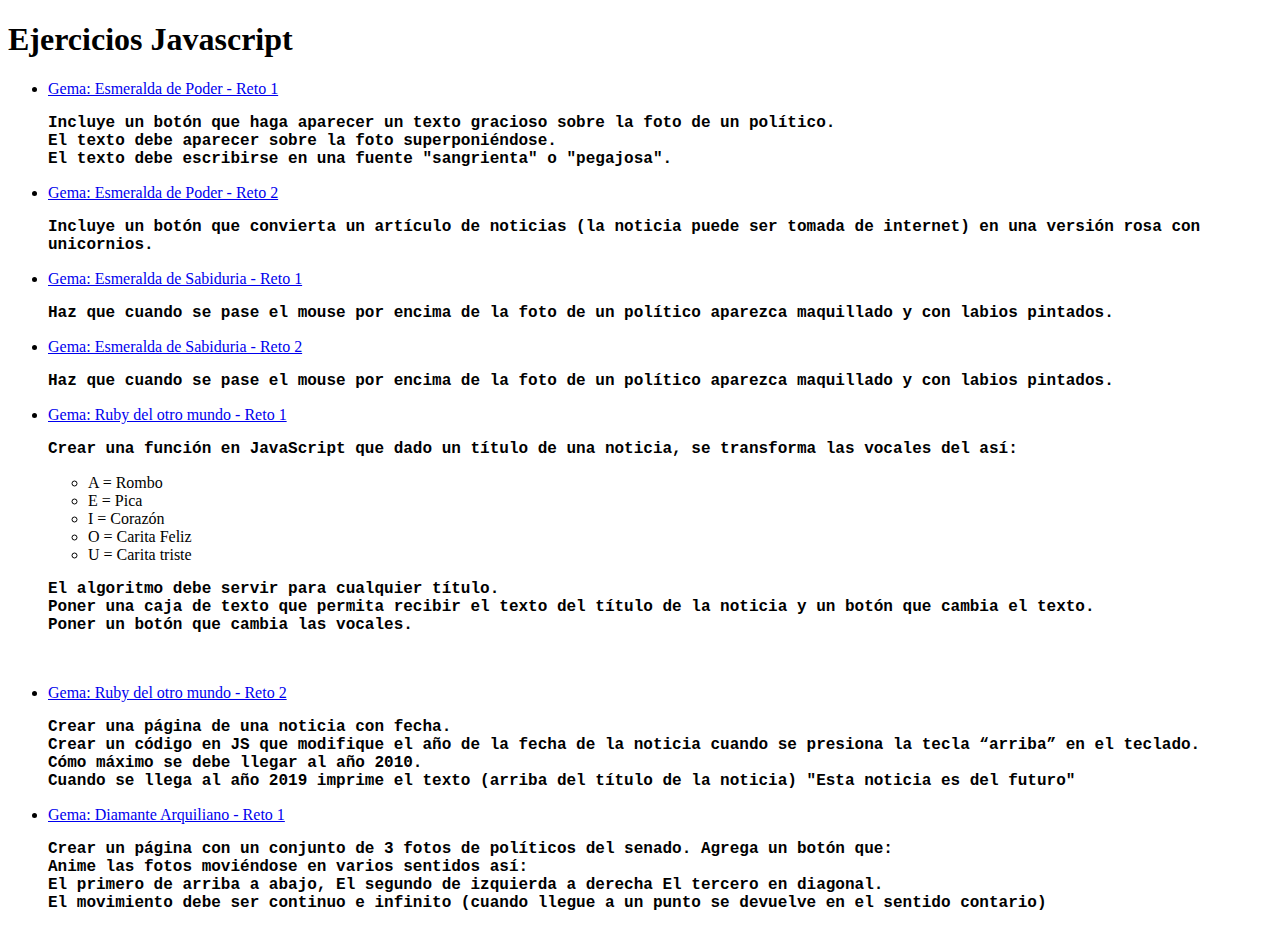
<file: index.html>
<!DOCTYPE html>
<html lang="en">
<head>
    <meta charset="UTF-8">
    <meta name="viewport" content="width=device-width, initial-scale=1.0">
    <meta http-equiv="X-UA-Compatible" content="ie=edge">
    <link rel="stylesheet" href="stylePages.css">
    <title>Lobos Veloces</title>
</head>
<body>
    <h1>Ejercicios Javascript</h1>
    <ul>
        <Li><a href="https://dardila11.github.io/Lobos-Veloces/EjerciciosJavaScript/Esmeralda%20de%20Poder/Reto1/index.html">Gema: Esmeralda de Poder - Reto 1</a></Li>
        <p>
            Incluye un botón que haga aparecer un texto gracioso sobre la foto de un político. <br/>
            El texto debe aparecer sobre la foto superponiéndose. <br/>
            El texto debe escribirse en una fuente "sangrienta" o "pegajosa".<br/>
        </p>
        <Li><a href="https://dardila11.github.io/Lobos-Veloces/EjerciciosJavaScript/Esmeralda%20de%20Poder/Reto2/index.html">Gema: Esmeralda de Poder - Reto 2</a></Li>
        <p>
            Incluye un botón que convierta un artículo de noticias 
            (la noticia puede ser tomada de internet) 
            en una versión rosa con unicornios.
        </p>
        <Li><a href="https://dardila11.github.io/Lobos-Veloces/EjerciciosJavaScript/Esmeralda%20de%20Sabiduria/Reto1/index.html">Gema: Esmeralda de Sabiduria - Reto 1</a></Li>
        <p>
            Haz que cuando se pase el mouse por encima de la 
            foto de un político aparezca maquillado y con labios pintados.
        </p>
        <Li><a href="https://dardila11.github.io/Lobos-Veloces/EjerciciosJavaScript/Esmeralda%20de%20Sabiduria/Reto2/index.html">Gema: Esmeralda de Sabiduria - Reto 2</a></Li>
        <p>
            Haz que cuando se pase el mouse por encima de la 
            foto de un político aparezca maquillado y con labios pintados.
        </p>
        <Li><a href="https://dardila11.github.io/Lobos-Veloces/EjerciciosJavaScript/Ruby%20del%20otro%20mundo/Reto1/index.html">Gema: Ruby del otro mundo - Reto 1</a></Li>
        <p>
            Crear una función en JavaScript que dado un título de una noticia, se transforma las vocales del así:
            <ul>
                <li>A = Rombo</li>
                <li>E = Pica</li>
                <li>I = Corazón </li>
                <li>O = Carita Feliz </li>
                <li>U = Carita triste  </li>
            </ul>   
            <p> El algoritmo debe servir para cualquier título. <br/>   
                Poner una caja de texto que permita recibir el texto del título de la noticia y un botón que cambia el texto. <br/>      
                Poner un botón que cambia las vocales. </p><br/>
        </p>
        <Li><a href="https://dardila11.github.io/Lobos-Veloces/EjerciciosJavaScript/Ruby%20del%20otro%20mundo/Reto2/index.html">Gema: Ruby del otro mundo - Reto 2</a></Li>
        <p>
            Crear una página de una noticia con fecha. <br/>
            Crear un código en JS que modifique el año de la fecha de la noticia cuando se presiona la tecla “arriba” en el teclado.<br/>
            Cómo máximo se debe llegar al año 2010.  <br/>
            Cuando se llega al año 2019 imprime el texto (arriba del título de la noticia) "Esta noticia es del futuro"<br/>
        </p>
        <Li><a href="https://dardila11.github.io/Lobos-Veloces/EjerciciosJavaScript/Diamante%20Arquiliano/Reto1/index.html">Gema: Diamante Arquiliano - Reto 1</a></Li>
        <p>
            Crear un página con un conjunto de 3 fotos de políticos del senado.
            Agrega un botón que: <br/>
                Anime las fotos moviéndose en varios sentidos así: <br/>
                El primero de arriba a abajo, 
                El segundo de izquierda a derecha 
                El tercero en diagonal. <br/>
                El movimiento debe ser continuo e infinito (cuando llegue a un punto se devuelve en el sentido contario)<br/>
        </p>
        </ul>
    </body>
    </html>
</file>
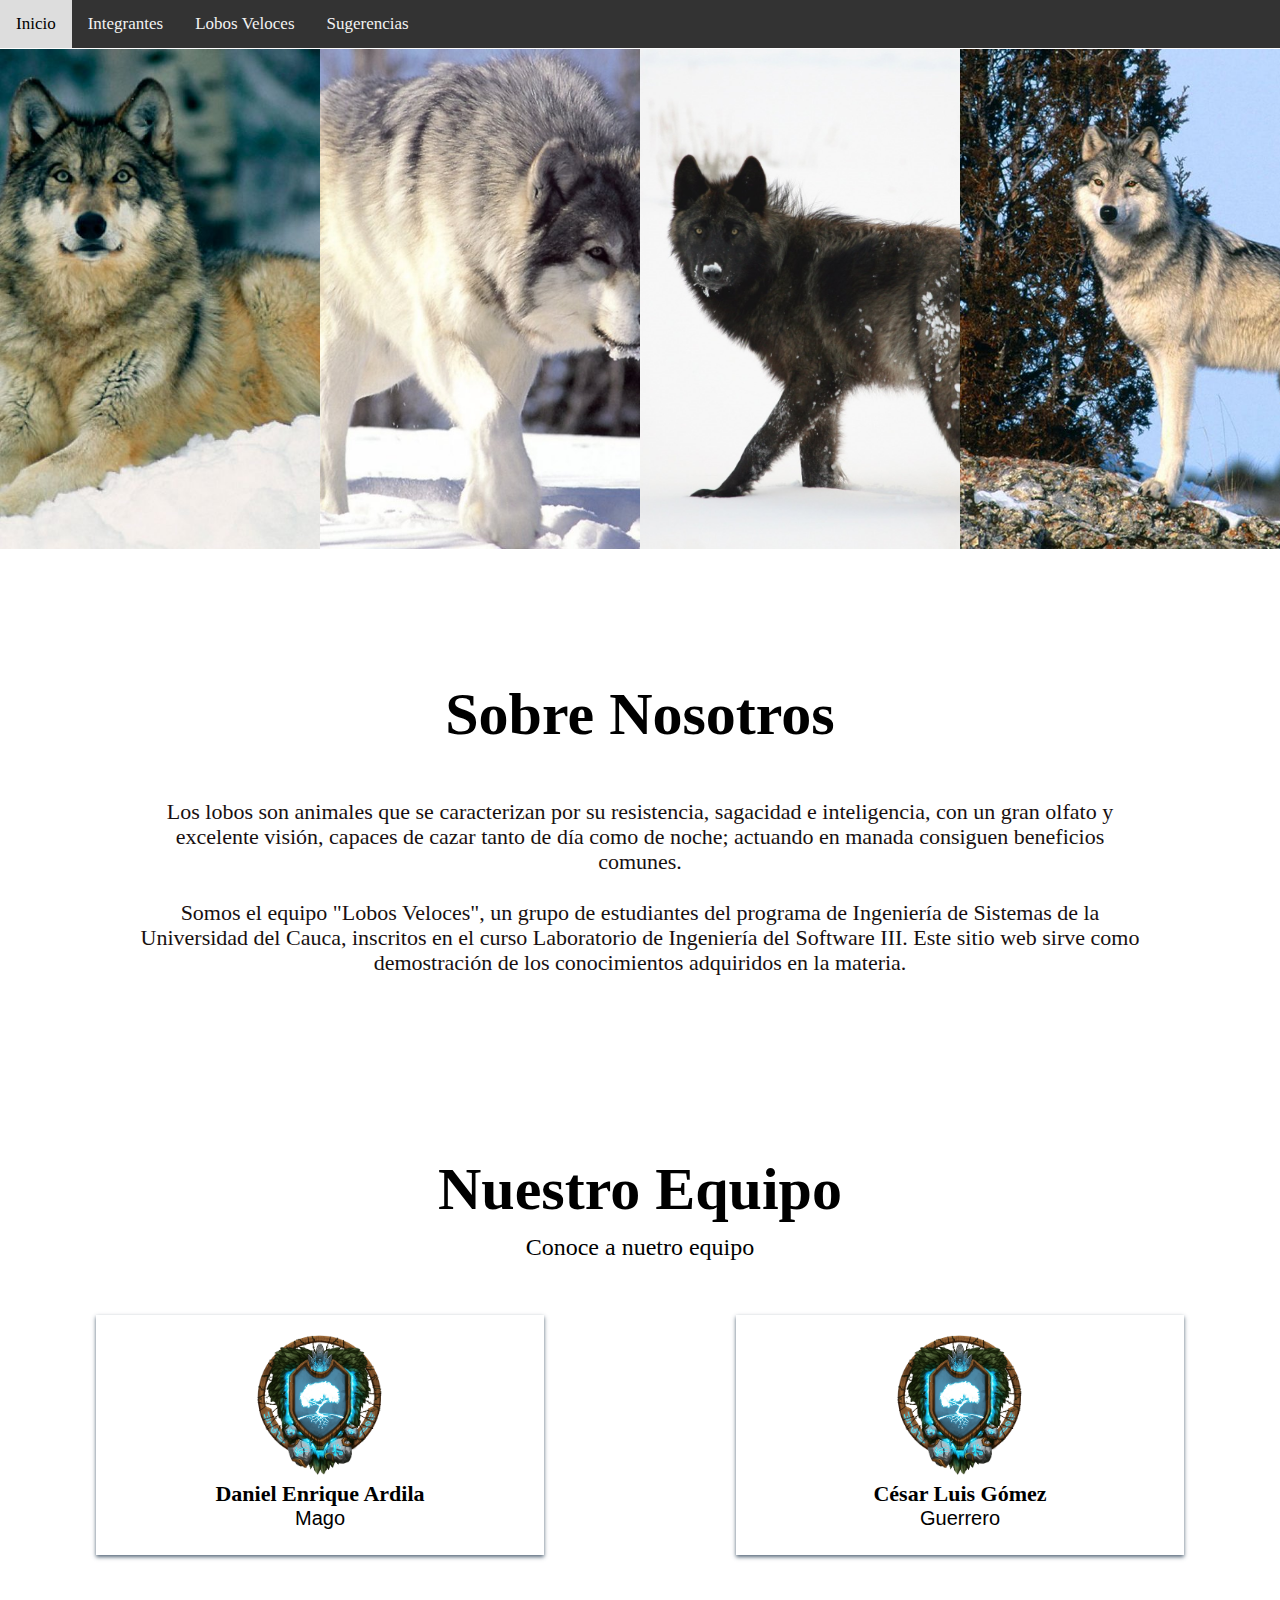
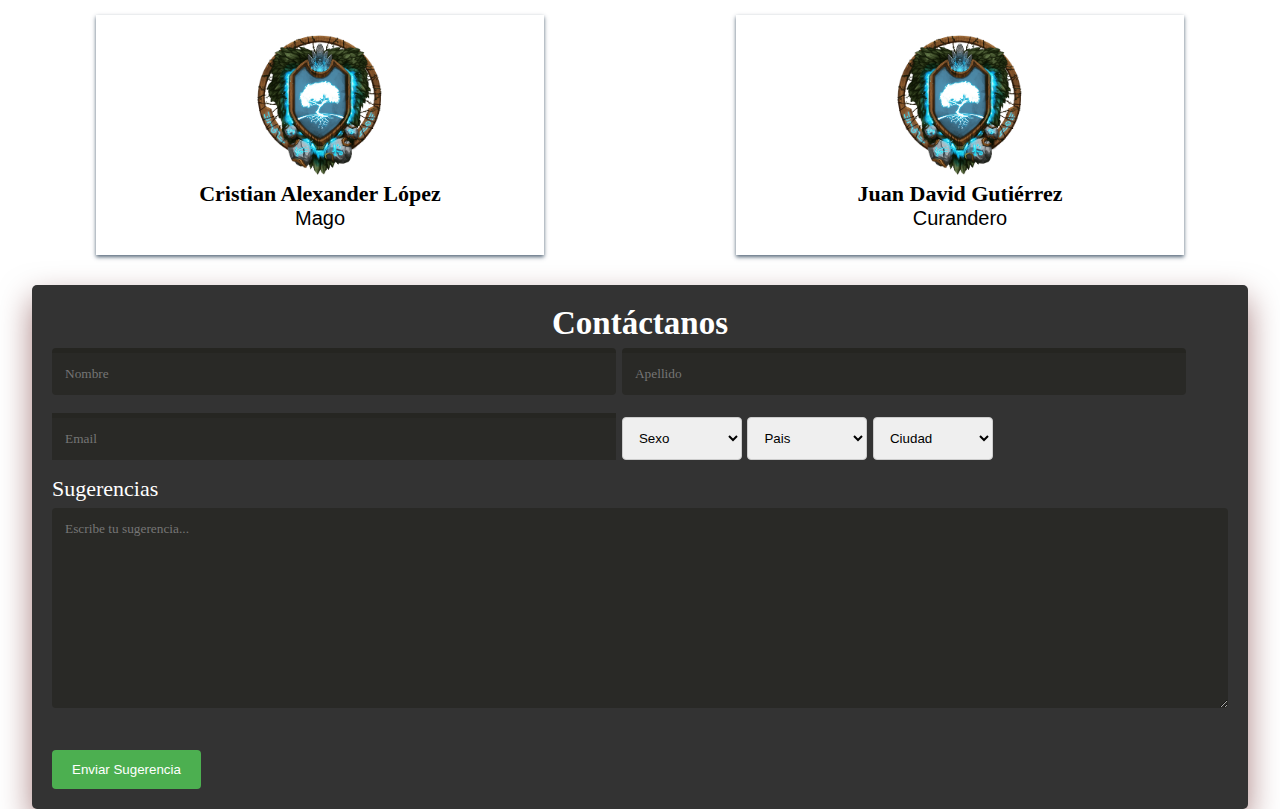
<file: PaginaTribu/index.html>
<!DOCTYPE html>
<html lang="es">
<head> 
    <title>Lobos Veloces</title>
    <meta charset="UTF-8">
    <link rel="stylesheet" href="css/style.css"/>
</head>
<body>
    <nav class="topnav">
        <a href="index.html">Inicio</a> 
        <!--<a href="">Proyectos</a> -->
        <a href="#Integrantes">Integrantes</a> 
        <a href="#acerca">Lobos Veloces</a> 
        <a href="#formulario">Sugerencias</a>
    </nav>

    <div class="galeria">
        <div class="imagenes"><img src = "img/lobos/lobo-1.jpg" alt=""></div>
        <div class="imagenes"><img src = "img/lobos/lobo-2.jpg" alt=""></div>
        <div class="imagenes"><img src = "img/lobos/lobo-3.jpg" alt=""></div>
        <div class="imagenes"><img src= "img/lobos/lobo-5.jpg" alt=""></div>
    </div>
    

    <section class="acerca-de" id="acerca">
			<div class="contenedor">
                <h2 class="sobre-nosotros">Sobre Nosotros</h2>
                <p class="parrafo">Los lobos son animales que se caracterizan por su resistencia, sagacidad e inteligencia, con un gran olfato y excelente visión, capaces de cazar tanto de día como de noche; actuando en manada consiguen beneficios comunes. </p>
                <br>
				<p class="parrafo">Somos el equipo <b>"Lobos Veloces"</b>, un grupo de estudiantes del programa de Ingeniería de Sistemas de la Universidad del Cauca,
                     inscritos en el curso Laboratorio de Ingeniería del Software III. Este sitio web sirve como demostración de los conocimientos adquiridos en la materia. </p>
                     
			</div>
        </section>
        
        
        <section class="miembros">
			<div id="Integrantes">
				<h2 class="sobre-nosotros">Nuestro Equipo</h2>
				<h3 class="slogan">Conoce a nuetro equipo</h3>
				<div class="cards">
					<div class="card">
						<a href="info-ardila.html"><img src="img/TeamLogo.png" width="100" height="100" alt="logoGutierrez"></a>
						<h4>Daniel Enrique Ardila</h4>
						<p>Mago</p>
					</div>
					<div class="card">
                        <a href="info-gomez.html"><img src="img/TeamLogo.png" width="100" height="100" alt="logoArdila"></a>
						<h4>César Luis Gómez</h4>
						<p>Guerrero</p>
					</div>
					<div class="card">
                        <a href="info-lopez.html"><img src="img/TeamLogo.png" width="100" height="100" alt="logoGomez"></a>
						<h4>Cristian Alexander López</h4>
						<p>Mago</p>
					</div>
					<div class="card">
                        <a href="info-gutierrez.html"><img src="img/TeamLogo.png" width="100" height="100" alt="logoLopez"></a>
						<h4>Juan David Gutiérrez</h4>
						<p>Curandero</p>
					</div>
				</div>
			</div>
		</section>
    <footer>
        <div id="formulario">
            <h2 class="form-contactanos">Contáctanos</h2>
            <div class="formulario-footer">
                <form action="enviar_sugerencia.php">
                    <input type="text" id="fname" name="firstname" placeholder="Nombre" >                    
                    <input type="text" id="flastname" name="lastname" placeholder="Apellido" >
                    
                    <input type="email" id="femail" name="email" placeholder="Email" >
                    
                    
                    <select style="width:120px" id="fgender" name="gender">
                        <option value="">Sexo</option>
                        <option value="mujer">Mujer</option>
                        <option value="hombre">Hombre</option>
                        
                    </select>
                    
                    <select style="width:120px" id="fcountry" name="country">
                        <option value="">Pais</option>
                        <option value="colombia">Colombia</option>
                        <option value="ecuador">Ecuador</option>
                        <option value="estadosUnidos">Estados Unidos</option>
                        <option value="venezuela">Venezuela</option>
                    </select>
                    <select style="width:120px" id="fcity" name="city">
                        <option value="">Ciudad</option>
                        <option value="popayan">Popayan</option>
                        <option value="medellin">Medellin</option>
                       
                    </select>
                    <br/>
                    <label for="fsugerencia">Sugerencias</label><br/>
                    <textarea id="fsugerencia" name="sugerencia" placeholder="Escribe tu sugerencia..." ></textarea> <br/>
                    <button type="button" >Enviar Sugerencia</button>
                </form>
            </div>
        </div>
    </footer>
    
</body>
</html>
</file>
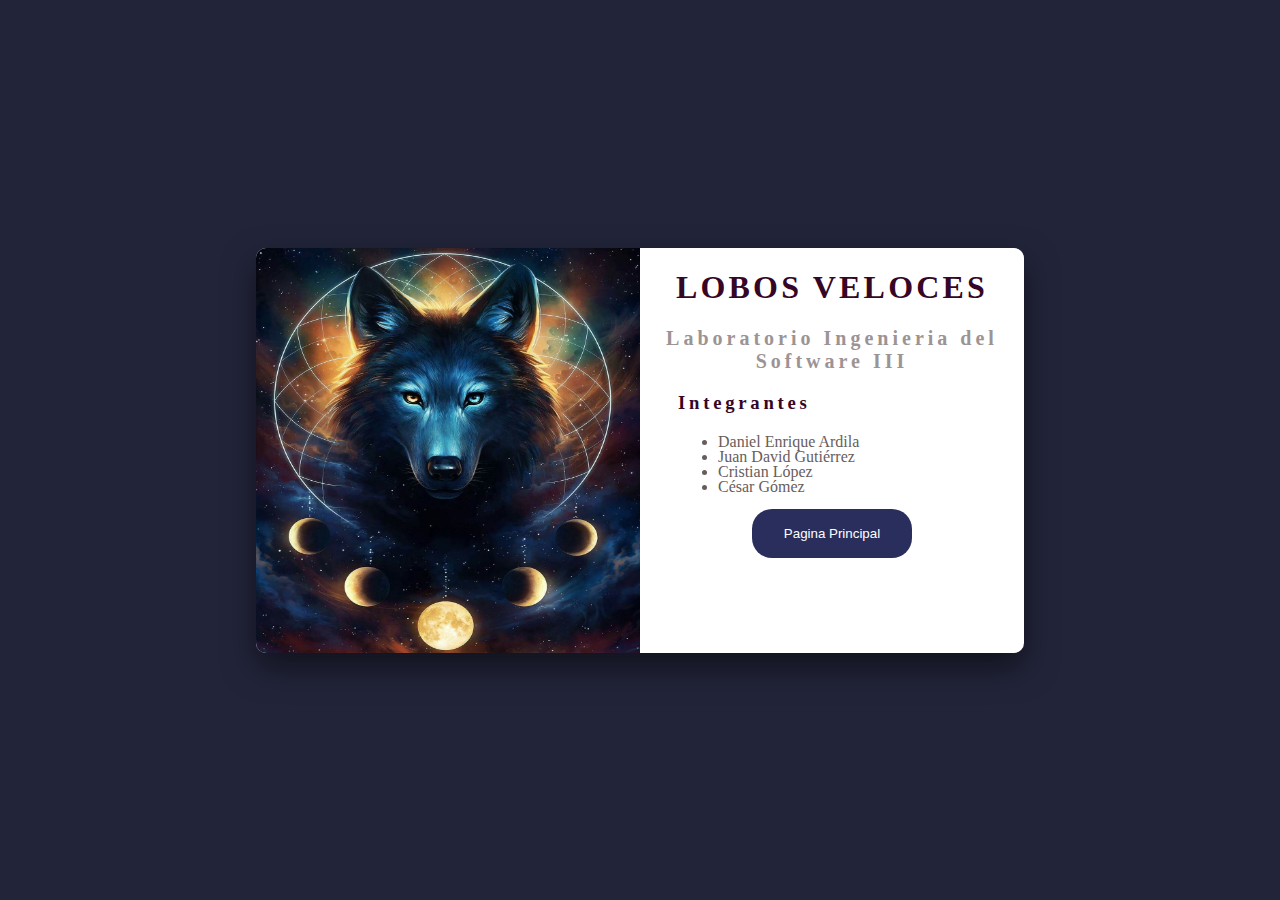
<file: TarjetaTribu/index.html>
<!DOCTYPE html>
<html lang="es">
<head>
    <meta charset="UTF-8">
    <meta name="viewport" content="width=device-width, initial-scale=1.0">
    <meta http-equiv="X-UA-Compatible" content="ie=edge">
    <link rel="stylesheet" href="css/style.css">
    <title>Tarjeta Tribu</title>
</head>
<body>
    <div id="tarjeta">
        <div class="imgDiv">
            <img id="imgLobo" src="img/lobo.jpg" alt="loboPic"> 
        </div>
        <div class="info">
            <h1 id="teamName">lobos veloces</h1>
            <h2 id="subTitle">Laboratorio Ingenieria del Software III</h2>
            <h3 id="team">Integrantes</h3>
            <ul>
                <li>Daniel Enrique Ardila</li>
                <li>Juan David Gutiérrez</li>
                <li>Cristian López</li>
                <li>César Gómez</li>
            </ul>
            <button class="btn-website">
                <a href="/PaginaTribu/index.html"><span>Pagina Principal</span></a> 
            </button>
        </div>
    </div>
</body>
</html>
</file>
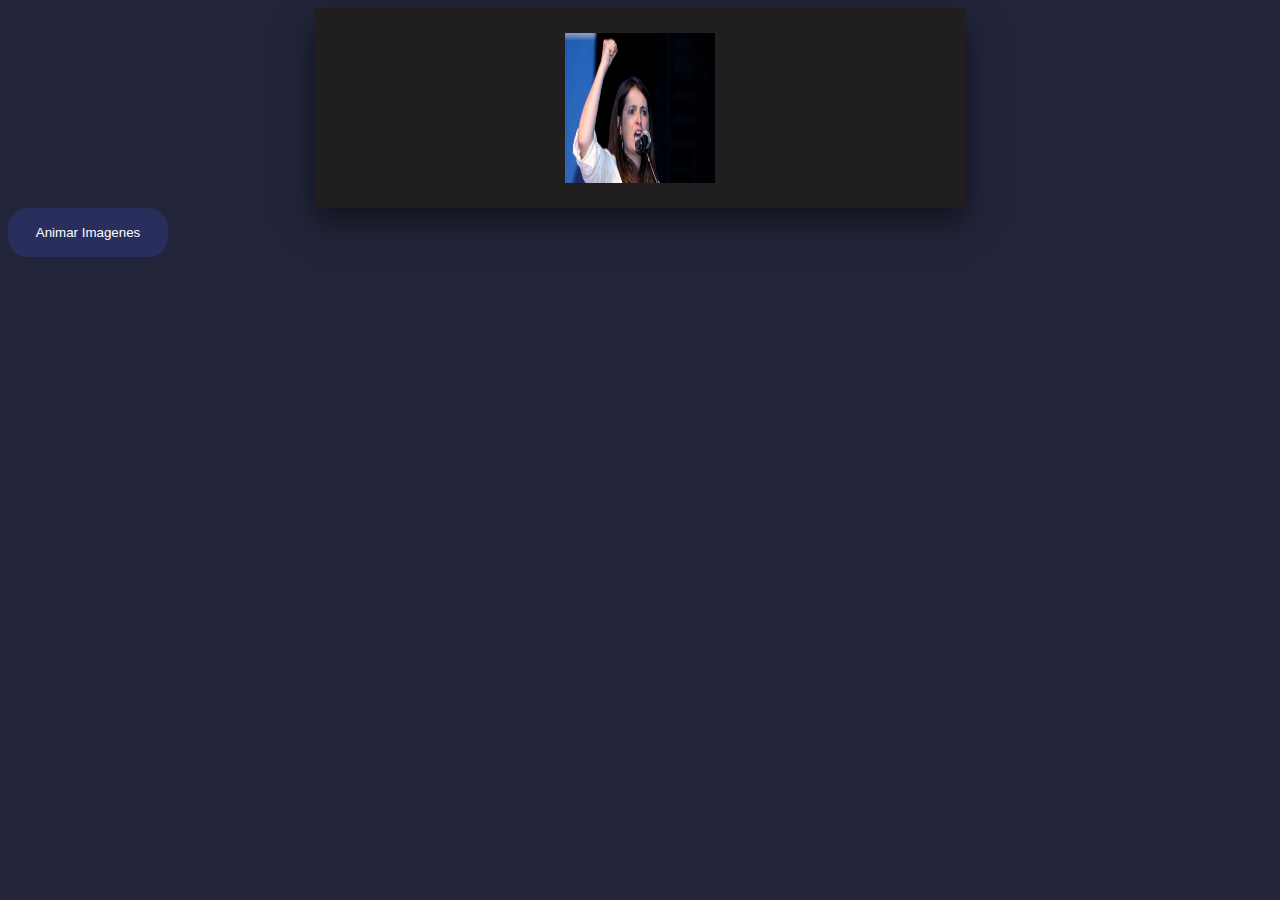
<file: EjerciciosJavaScript/Diamante Arquiliano/index.html>
<!DOCTYPE html>
<html lang="en">
<head>
    <meta charset="UTF-8">
    <meta name="viewport" content="width=device-width, initial-scale=1.0">
    <meta http-equiv="X-UA-Compatible" content="ie=edge">
    <link rel="stylesheet" href="css/style.css">
    <script src="js/main.js"></script>
    <title>Document</title>
</head>
<body>
    <div class="container">
        <img id="paloma" src="img/paloma.jpg" alt="paloma" width="150" height="150">
        <!--<img id="petro" src="img/petro.jpg" alt="petro" width="150" height="150">
        <img id="uribe" src="img/uribe.jpg" alt="uribe" width="150" height="150"> -->
    </div>
    <button class="btn" type="button" onclick="btnAnimarImagenes()">
        Animar Imagenes
    </button>
</body>
</html>
</file>
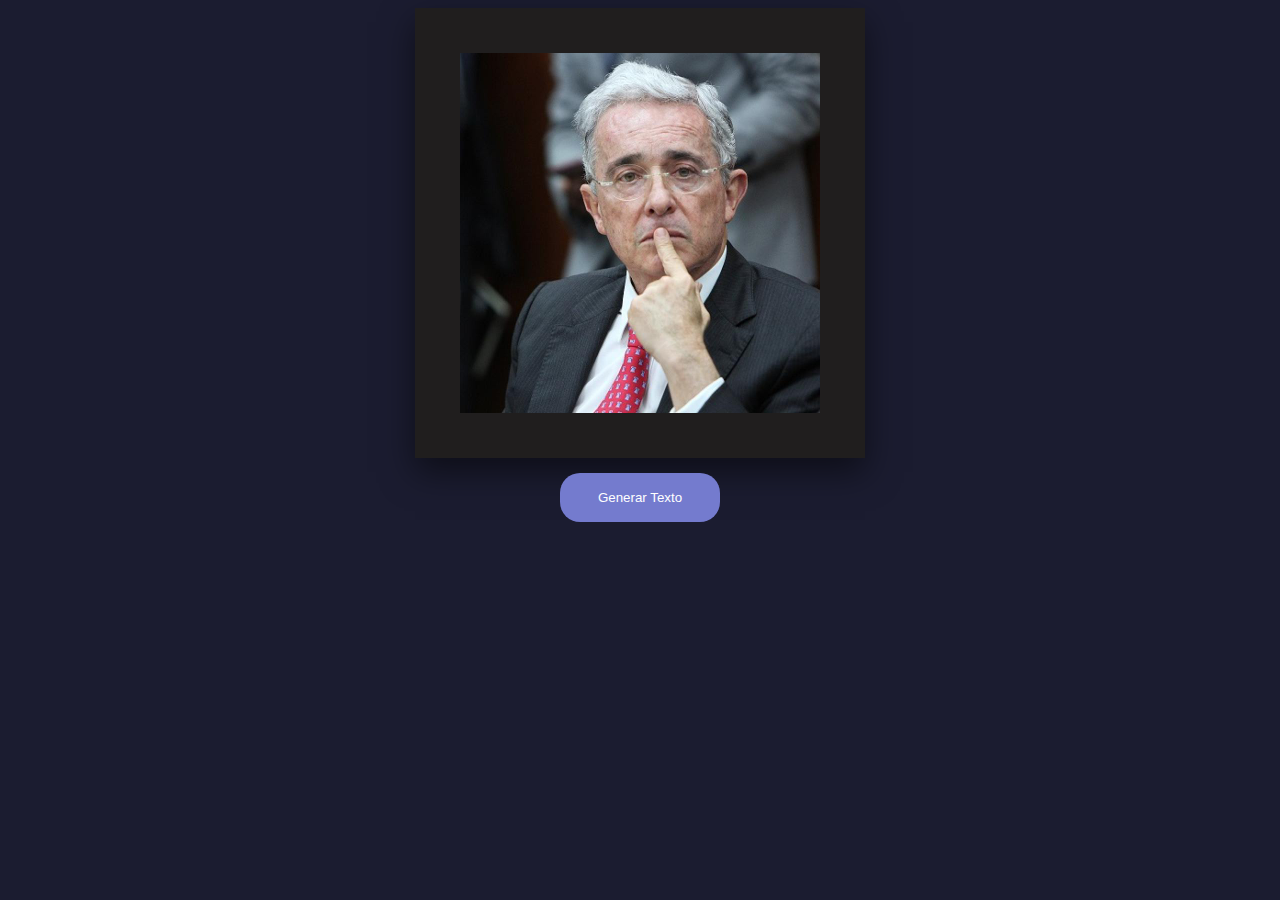
<file: EjerciciosJavaScript/Esmeralda de Poder/index.html>
<!DOCTYPE html>
<html lang="en">
<head>
    <meta charset="UTF-8">
    <meta name="viewport" content="width=device-width, initial-scale=1.0">
    <meta http-equiv="X-UA-Compatible" content="ie=edge">
    <link rel="stylesheet" href="css/style.css">
    <link rel="stylesheet" href="css/stylesheet.css">
    <script src="js/main.js"></script>
    <title>Esmeralda de Poder - Reto 1</title>
</head>
<body>
    <div class="divImagen">
        <img id="uribeImg" src="img/uribe.jpg" width="200" height="200" alt="uribe motosierra"/>
        <div id="texto"> a alias ‘Guacho’ se le acabó la ‘guachafita’</div>
    </div>
    <button class="btn" type="button" onclick="btnTextoGracioso()">
            Generar Texto
    </button>    
</body>
</html>
</file>
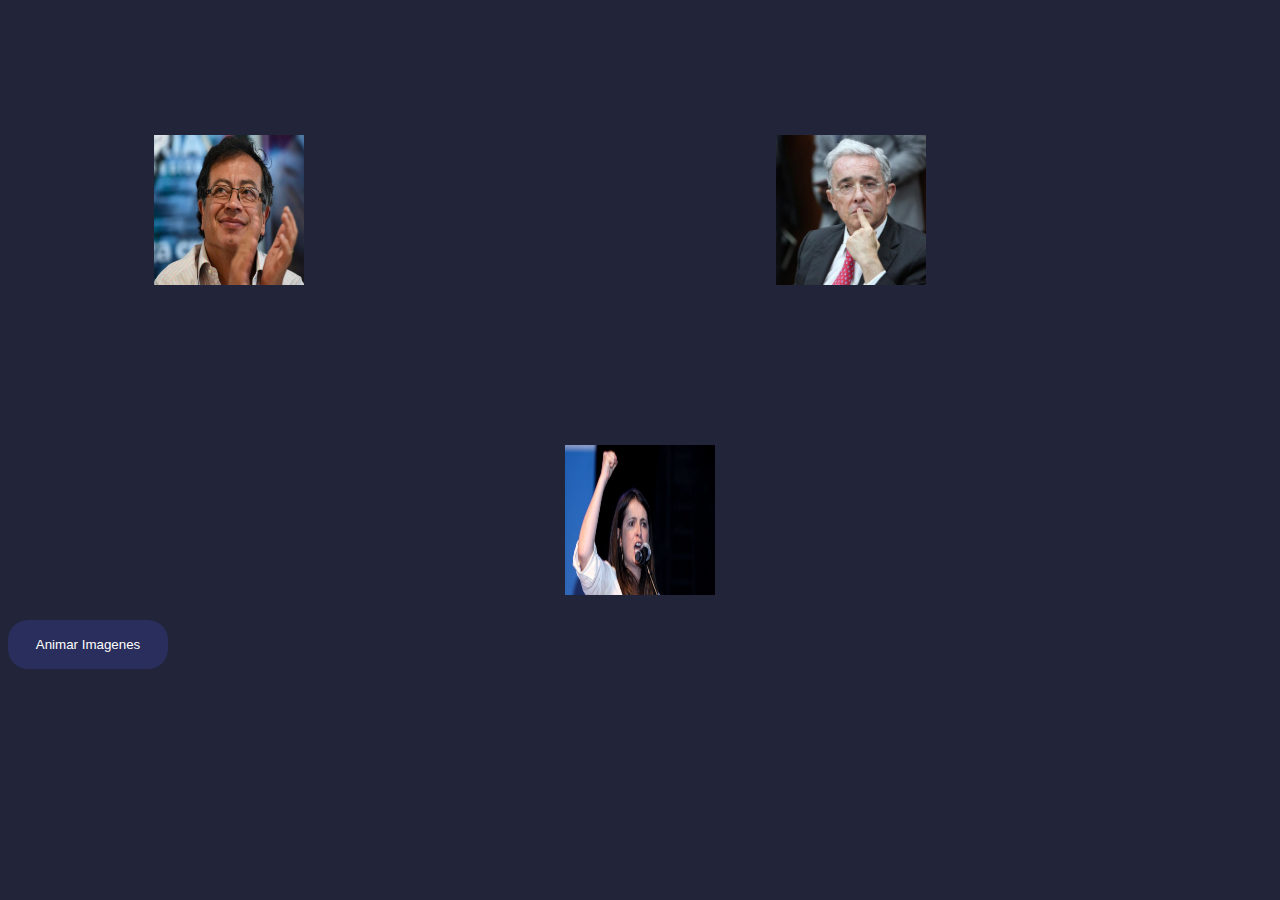
<file: EjerciciosJavaScript/Diamante Arquiliano/Reto1/index.html>
<!DOCTYPE html>
<html lang="en">
<head>
    <meta charset="UTF-8">
    <meta name="viewport" content="width=device-width, initial-scale=1.0">
    <meta http-equiv="X-UA-Compatible" content="ie=edge">
    <link rel="stylesheet" href="css/style.css">
    <script src="js/main1.js"></script>
    <title>Gema Diamante Arquiliano - Reto 1</title>
</head>
<body>
    <div class="outerContainer">
        <div class="containerPetro">
            <img id="petro" src="img/petro.jpg" alt="petro" width="150" height="150">
        </div>
        <div class="containerUribe">
            <img id="uribe" src="img/uribe.jpg" alt="uribe" width="150" height="150">
        </div>
    </div>
    <div class="container">
            <img id="paloma" src="img/paloma.jpg" alt="paloma" width="150" height="150">   
    </div>
    <button class="btn" type="button" onclick="btnAnimarImagenes()">
        Animar Imagenes
    </button>
</body>
</html>
</file>
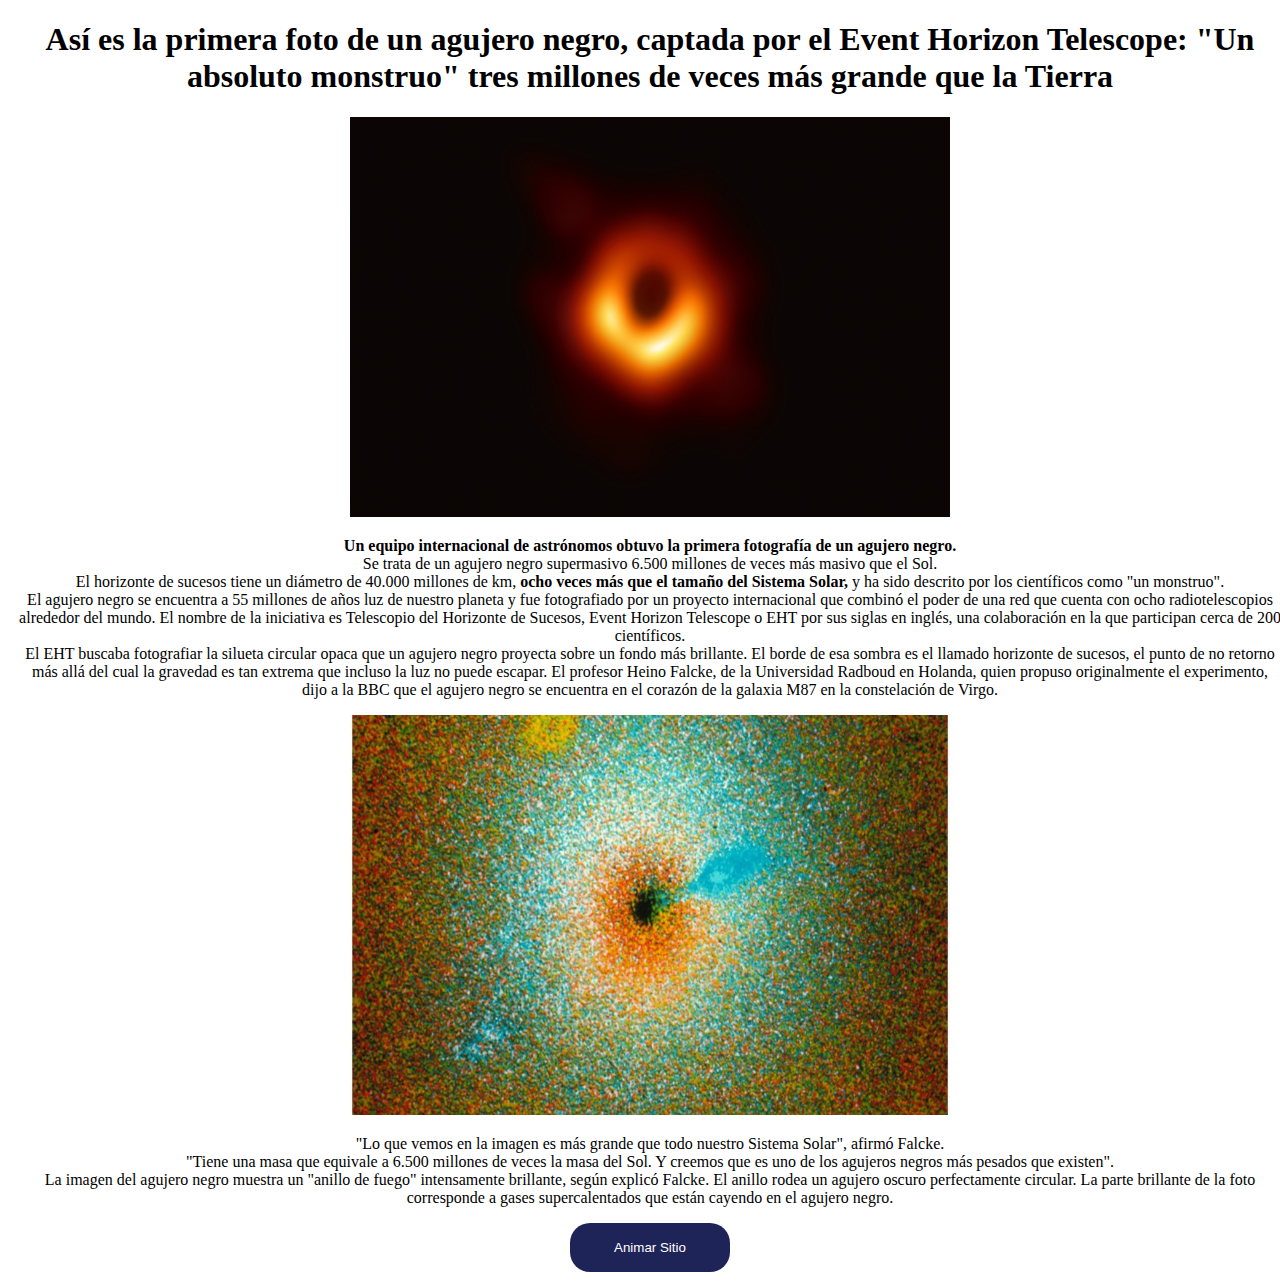
<file: EjerciciosJavaScript/Esmeralda de Poder/Reto2/index.html>
<!DOCTYPE html>
<html lang="en">
<head>
    <meta charset="UTF-8">
    <meta name="viewport" content="width=device-width, initial-scale=1.0">
    <meta http-equiv="X-UA-Compatible" content="ie=edge">
    <title>Esmeralda de Poder - Reto 2</title>
    <link rel="stylesheet" href="css/style.css">
    <script src="js/main.js"></script>
</head>
<body id="body">
    <div id="main">
        <h1 id="titulo">Así es la primera foto de un agujero negro, captada por el Event Horizon Telescope: "Un absoluto monstruo" tres millones de veces más grande que la Tierra</h1>
        <img class="imgBlack" src="img/black.jpg" alt="black hole" width="600" height="400">
        <p class="texto">
                <b>Un equipo internacional de astrónomos obtuvo la primera fotografía de un agujero negro.</b><br/>
                Se trata de un agujero negro supermasivo 6.500 millones de veces más masivo que el Sol. <br/>
                El horizonte de sucesos tiene un diámetro de 40.000 millones de km, <b>ocho veces más que el tamaño del Sistema Solar, </b> 
                y ha sido descrito por los científicos como "un monstruo".
                <br/>
                El agujero negro se encuentra a 55 millones de años luz de nuestro planeta y fue fotografiado 
                por un proyecto internacional que combinó el poder de una red que cuenta con ocho radiotelescopios 
                alrededor del mundo. El nombre de la iniciativa es Telescopio del Horizonte de Sucesos, 
                Event Horizon Telescope o EHT por sus siglas en inglés, una colaboración en la que participan cerca de 200 científicos.
                <br/>
                El EHT buscaba fotografiar la silueta circular opaca que un agujero negro proyecta sobre un fondo más brillante.
                El borde de esa sombra es el llamado horizonte de sucesos, el punto de no retorno más allá del cual la gravedad es tan extrema que incluso la luz no puede escapar.
                El profesor Heino Falcke, de la Universidad Radboud en Holanda, quien propuso originalmente el experimento, dijo a la BBC que el agujero negro se encuentra en el 
                corazón de la galaxia M87 en la constelación de Virgo.
                <br/>          
        </p>
        <img class="imgBlack" src="img/balck2.jpg" alt="black hole 2" width="600" height="400">
        <p class="texto">
                "Lo que vemos en la imagen es más grande que todo nuestro Sistema Solar", afirmó Falcke.
                <br/>
                "Tiene una masa que equivale a 6.500 millones de veces la masa del Sol. 
                Y creemos que es uno de los agujeros negros más pesados que existen".
                <br/>
                La imagen del agujero negro muestra un "anillo de fuego" intensamente brillante, según explicó Falcke.
                El anillo rodea un agujero oscuro perfectamente circular. La parte brillante de la foto corresponde 
                a gases supercalentados que están cayendo en el agujero negro.
                <br/>
        </p>
        <button class="btn" type="button" onclick="btnAnimarSitio()">
            Animar Sitio
        </button>  
    </div>
</body>
</html>
</file>
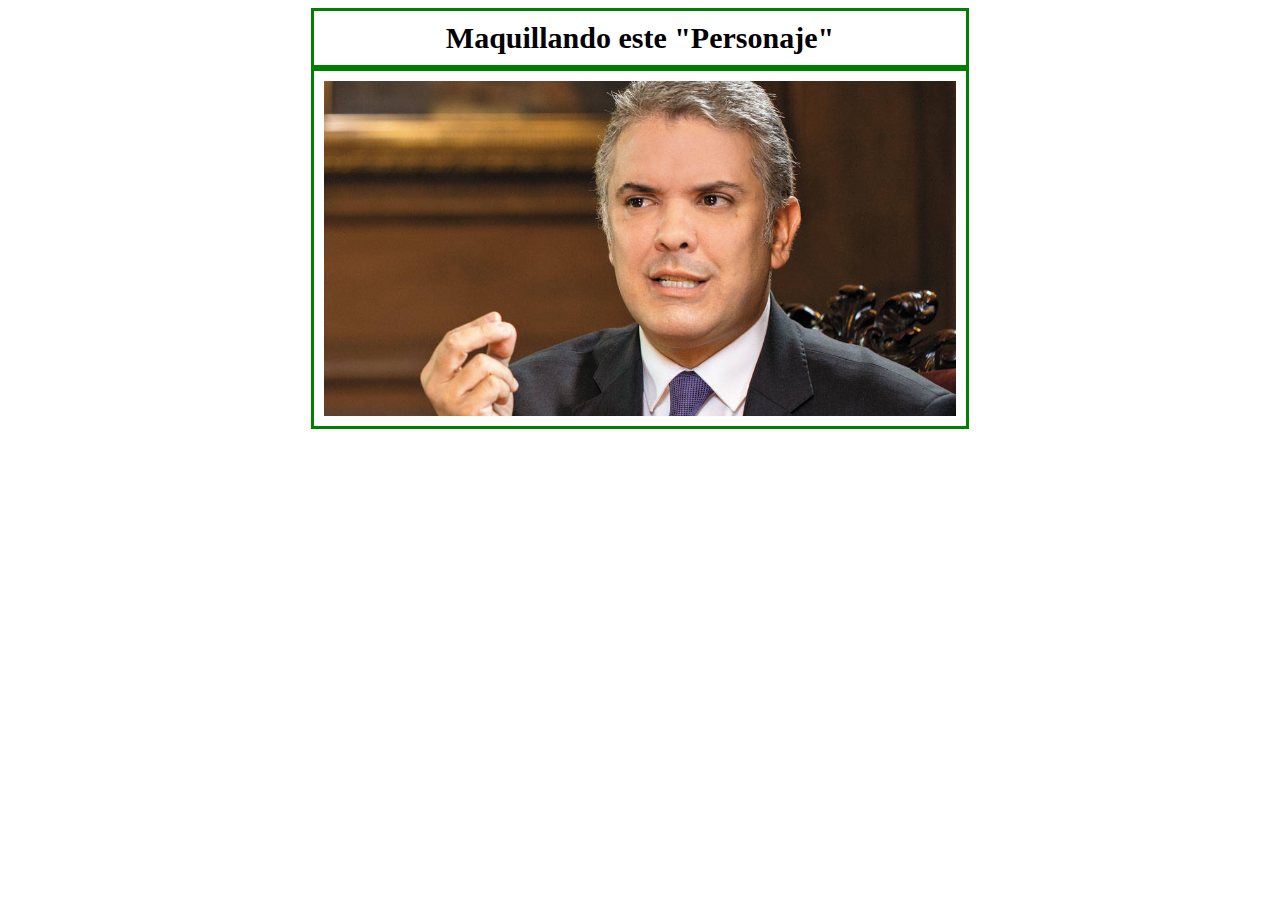
<file: EjerciciosJavaScript/Esmeralda de Sabiduria/Reto1/index.html>
﻿<!DOCTYPE html>

<html lang="en" xmlns="http://www.w3.org/1999/xhtml">
<head>
    <meta charset="utf-8" />
    <meta name="viewport" content="width=device-width, intial-scale="1">
    <title>Maquillando este "Personaje"</title>
    
    <link rel="stylesheet" type="text/css" href="theme.css">
    <script src="arruinador.js"></script>

</head>
<body>
<div id = "global" class="global">
    <h1 id = "txtBienvenida" class="centrado"> 
        Maquillando este "Personaje"
    </h1> 
    <p class="centrado">
        <img id="imgNormal" class="imagen" src= "1.jpg" onmouseover="arruinarCara()"/>
        <img id="imgMaquillado" class="imagen" src= "2.jpg" onmouseout="arruinarCara()"/>
    </p>
       
  
</div>

   
</body>
</html>
</file>
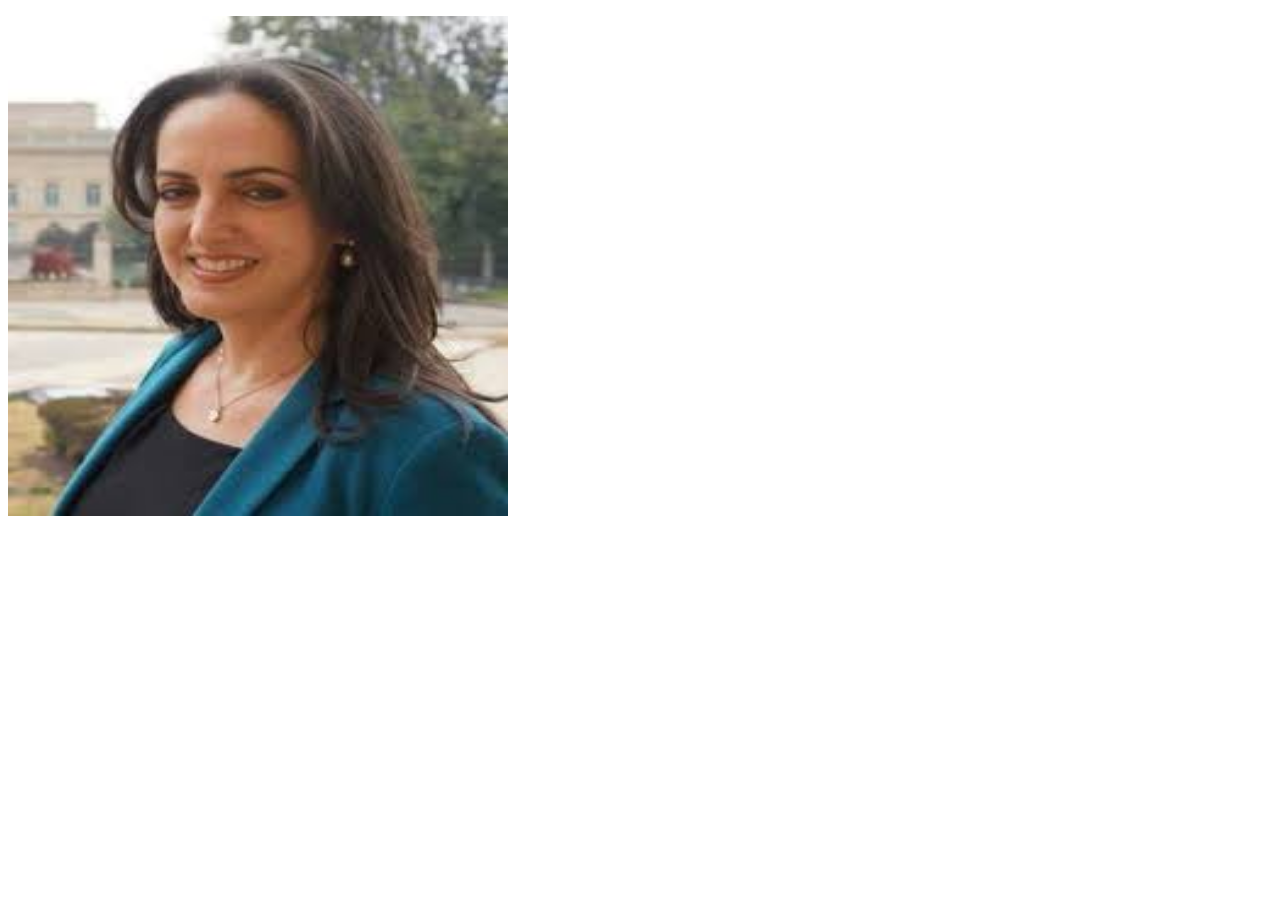
<file: EjerciciosJavaScript/Esmeralda de Sabiduria/Reto2/index.html>
<!DOCTYPE html>
<html lang="es">
<head>
    <meta charset="UTF-8">
    <meta name="viewport" content="width=device-width, initial-scale=1.0">
    <meta http-equiv="X-UA-Compatible" content="ie=edge">
    <title>Llorona</title>
    <link href="resources/css/styles.css" rel="stylesheet"/>
    <script src="resources/js/functions.js"></script>
</head>
    <body>
        <audio id="myAudio" src="resources/sounds/grito.mp3">
            <source src="resources/sounds/grito.mp3" type="audio/mpeg">
            Your browser does not support the audio element.
        </audio>
        <p>
            <img alt="Imagen de politico" id="politico" class = "imagen" src="resources/img/Maria.jpg" onmouseover="mostrarLlorona()"/>
            <img alt="Imagen de llorona" id="llorona" class = "imagen" src="resources/img/Llorona.jpg" onmouseout="mostrarPolitico()" hidden/>
        </p>
    </body>
</html>
</file>
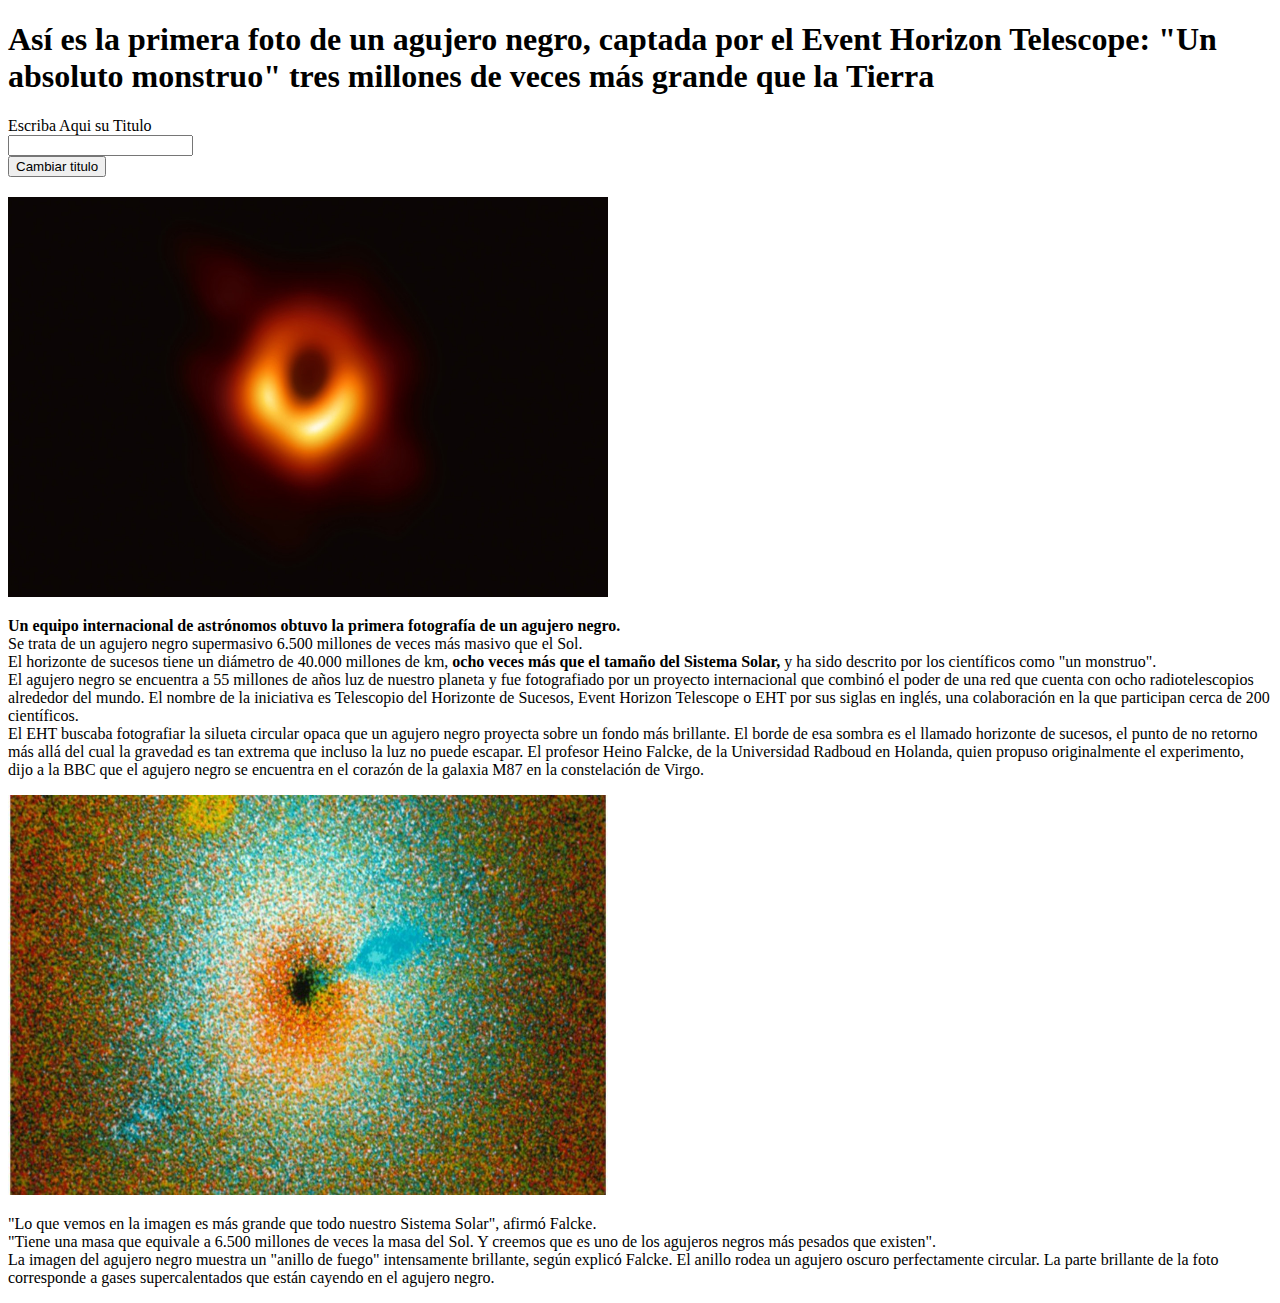
<file: EjerciciosJavaScript/Ruby del otro mundo/Reto1/index.html>
<!DOCTYPE html>
<html>
<head>
    <script src="js/script.js"></script>
</head>
<body>
    <h1 id="texto">Así es la primera foto de un agujero negro, captada por el Event Horizon Telescope: "Un absoluto monstruo" tres millones de veces más grande que la Tierra</h1>
    <h1 id="textocambiado"></h1>
    <label for="">Escriba Aqui su Titulo</label> <br/>
    <input type="text" name="titulo" id="tituloInput"> <br/>
    <button onclick="CambiarVocales()">Cambiar titulo</button>
    <h2 id="textoCambiadoInput"></h2>
    <img class="imgBlack" src="img/black.jpg" alt="black hole" width="600" height="400">
    <p>
        <b>Un equipo internacional de astrónomos obtuvo la primera fotografía de un agujero negro.</b><br/>
        Se trata de un agujero negro supermasivo 6.500 millones de veces más masivo que el Sol. <br/>
        El horizonte de sucesos tiene un diámetro de 40.000 millones de km, <b>ocho veces más que el tamaño del Sistema Solar, </b> 
        y ha sido descrito por los científicos como "un monstruo".
        <br/>
        El agujero negro se encuentra a 55 millones de años luz de nuestro planeta y fue fotografiado 
        por un proyecto internacional que combinó el poder de una red que cuenta con ocho radiotelescopios 
        alrededor del mundo. El nombre de la iniciativa es Telescopio del Horizonte de Sucesos, 
        Event Horizon Telescope o EHT por sus siglas en inglés, una colaboración en la que participan cerca de 200 científicos.
        <br/>
        El EHT buscaba fotografiar la silueta circular opaca que un agujero negro proyecta sobre un fondo más brillante.
        El borde de esa sombra es el llamado horizonte de sucesos, el punto de no retorno más allá del cual la gravedad es tan extrema que incluso la luz no puede escapar.
        El profesor Heino Falcke, de la Universidad Radboud en Holanda, quien propuso originalmente el experimento, dijo a la BBC que el agujero negro se encuentra en el 
        corazón de la galaxia M87 en la constelación de Virgo.
        <br/>          
    </p>
    <img class="imgBlack" src="img/balck2.jpg" alt="black hole 2" width="600" height="400">
    <p class="texto">
        "Lo que vemos en la imagen es más grande que todo nuestro Sistema Solar", afirmó Falcke.
        <br/>
        "Tiene una masa que equivale a 6.500 millones de veces la masa del Sol. 
        Y creemos que es uno de los agujeros negros más pesados que existen".
        <br/>
        La imagen del agujero negro muestra un "anillo de fuego" intensamente brillante, según explicó Falcke.
        El anillo rodea un agujero oscuro perfectamente circular. La parte brillante de la foto corresponde 
        a gases supercalentados que están cayendo en el agujero negro.
        <br/>
    </p>
</body>
</html>
</file>
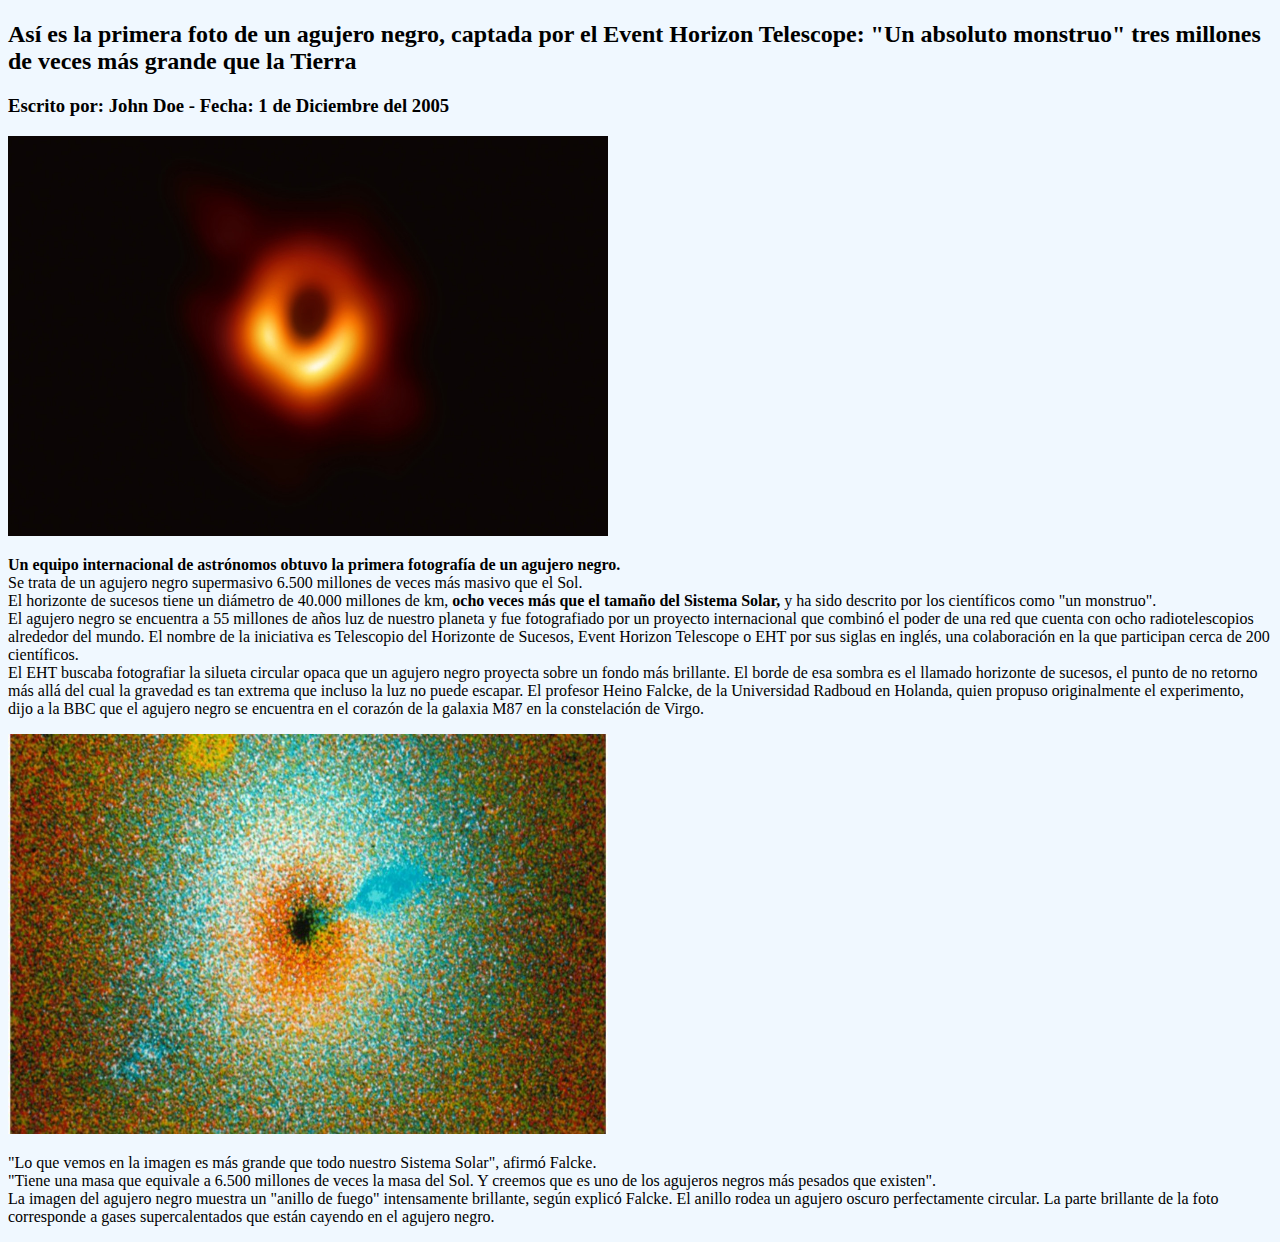
<file: EjerciciosJavaScript/Ruby del otro mundo/Reto2/index.html>
<!DOCTYPE html>
<html lang="en">
<head>
    <meta charset="UTF-8">
    <meta name="viewport" content="width=device-width, initial-scale=1.0">
    <meta http-equiv="X-UA-Compatible" content="ie=edge">
    <link rel="stylesheet" href="css/style.css">
    <script src="js/main.js"></script>
    <title>Gema Ruby del otro mundo - Reto 2</title>
</head>
<body>
    <h1 id="futuro"></h1>
    <h2 id="titulo">Así es la primera foto de un agujero negro, captada por el Event Horizon Telescope: "Un absoluto monstruo" tres millones de veces más grande que la Tierra</h2>
    <h3 id="info">Escrito por: John Doe - Fecha: 1 de Diciembre del <span id="year">2005</span></h3>
    <img class="imgBlack" src="img/black.jpg" alt="black hole" width="600" height="400">
    <p class="texto">
        <b>Un equipo internacional de astrónomos obtuvo la primera fotografía de un agujero negro.</b><br/>
        Se trata de un agujero negro supermasivo 6.500 millones de veces más masivo que el Sol. <br/>
        El horizonte de sucesos tiene un diámetro de 40.000 millones de km, <b>ocho veces más que el tamaño del Sistema Solar, </b> 
        y ha sido descrito por los científicos como "un monstruo".
        <br/>
        El agujero negro se encuentra a 55 millones de años luz de nuestro planeta y fue fotografiado 
        por un proyecto internacional que combinó el poder de una red que cuenta con ocho radiotelescopios 
        alrededor del mundo. El nombre de la iniciativa es Telescopio del Horizonte de Sucesos, 
        Event Horizon Telescope o EHT por sus siglas en inglés, una colaboración en la que participan cerca de 200 científicos.
        <br/>
        El EHT buscaba fotografiar la silueta circular opaca que un agujero negro proyecta sobre un fondo más brillante.
        El borde de esa sombra es el llamado horizonte de sucesos, el punto de no retorno más allá del cual la gravedad es tan extrema que incluso la luz no puede escapar.
        El profesor Heino Falcke, de la Universidad Radboud en Holanda, quien propuso originalmente el experimento, dijo a la BBC que el agujero negro se encuentra en el 
        corazón de la galaxia M87 en la constelación de Virgo.
        <br/>          
    </p>
    <img class="imgBlack" src="img/balck2.jpg" alt="black hole 2" width="600" height="400">
    <p class="texto">
        "Lo que vemos en la imagen es más grande que todo nuestro Sistema Solar", afirmó Falcke.
        <br/>
        "Tiene una masa que equivale a 6.500 millones de veces la masa del Sol. 
        Y creemos que es uno de los agujeros negros más pesados que existen".
        <br/>
        La imagen del agujero negro muestra un "anillo de fuego" intensamente brillante, según explicó Falcke.
        El anillo rodea un agujero oscuro perfectamente circular. La parte brillante de la foto corresponde 
        a gases supercalentados que están cayendo en el agujero negro.
        <br/>
    </p>
    
</body>
</html>
</file>
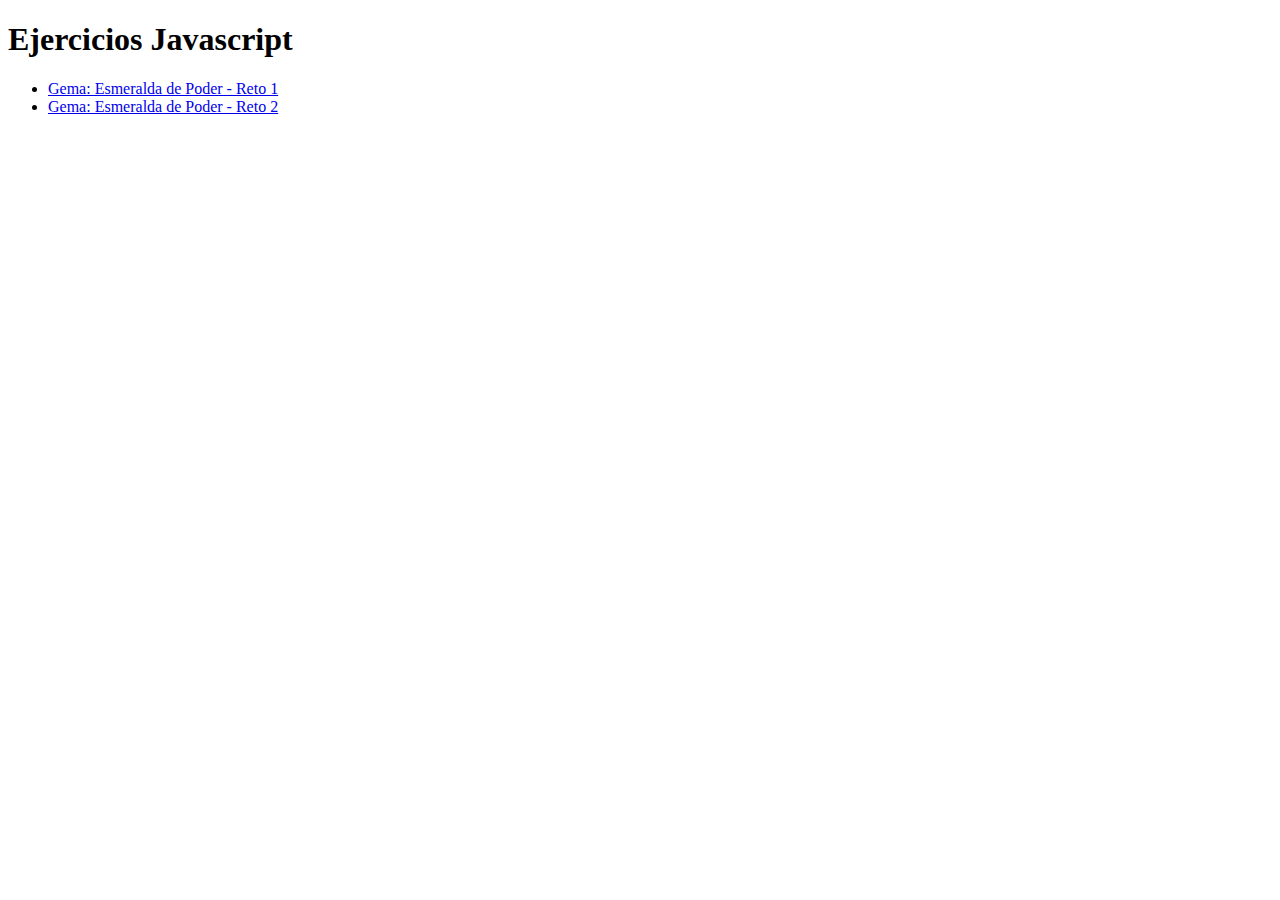
<file: index..html>
<!DOCTYPE html>
<html lang="en">
<head>
    <meta charset="UTF-8">
    <meta name="viewport" content="width=device-width, initial-scale=1.0">
    <meta http-equiv="X-UA-Compatible" content="ie=edge">
    <title>Lobos Veloces</title>
</head>
<body>
    <h1>Ejercicios Javascript</h1>
    <ul>
        <Li><a href="/EjerciciosJavaScript/Esmeralda de Poder/Reto1/index.html">Gema: Esmeralda de Poder - Reto 1</a></Li>
        <Li><a href="/EjerciciosJavaScript/Esmeralda de Poder/Reto2/index.html">Gema: Esmeralda de Poder - Reto 2</a></Li>
        
    </ul>
</body>
</html>
</file>
<file: stylePages.css>
p{
    font-family: 'Courier New', Courier, monospace;
    font-size: 16px;
    font-weight: 800;
}

a.disabled {
    pointer-events: none;
    cursor: default;
    text-decoration: none;
  }
</file>
<file: PaginaTribu/css/style.css>
* {
    margin: 0;
    padding: 0;
    box-sizing: border-box;
}



body {
    font-family: 'calibri';
    font-size: 22px;
}
.topnav{
    position: fixed;
    top: 0;
    width: 100%;
    background-color: #333;
    overflow: hidden;
    z-index: 1;
}

.topnav a{
    float: left;
    color: #f2f2f2;
    text-align: center;
    padding: 14px 16px;
    text-decoration: none;
    font-size: 17px;
}
.topnav a:hover {
    background-color: #ddd;
    color: black;
}
.galeria {
    width: 100%;
    height: 500px;
    overflow: hidden;
    display: flex;
    position: relative;
    flex-wrap: wrap;
    top: 49px;
}

.imagenes {
    width: 25%;
    height: 500px;
    overflow: hidden;
    position: relative;
}

.imagenes img {
    width: 100%;
    height: 100%;
    object-fit: cover;
}

.acerca-de{
    width: 80%;
    max-width: 1000px;
    margin: auto;
    padding: 180px 0;
}

.acerca-de .sobre-nosotros{
    text-align: center;
    font-size: 60px;
    margin-bottom: 50px;
    font-weight: 600;
}

.sobre-nosotros{
    text-align: center;
    font-size: 60px;
    margin-bottom: 10px;
    font-weight: 600;
}
.slogan {
    font-size: 24px;
    font-weight: 300;
    text-align: center;
    margin-bottom: 24px;
}

.parrafo {
    font-weight: 300;
    text-align: center;
    line-height: 25px;
    color: rgb(24, 16, 16);
}

#integrantes{
    margin: 0 60px 0 60px;
}



.cards {
    width: 100%;
    margin: auto;
    display: flex;
    flex-wrap: wrap;
    justify-content: space-around;
}

.cards img {
    width: 140px;
    height: 140px;
    object-fit: cover;
    border-radius: 100%;
}

.card {
    display: block;
    margin: 30px 0;
    width: 35%;
    height: 240px;
    text-align: center;
    padding: 20px;
    box-shadow: 0px 2px 4px 0 rgba(52, 73, 94, 0.849);
}

.card p {
    font-family: 'Tahoma', 'Arial Narrow', Arial, sans-serif;
    font-size: 20px;
}



input[type=text], select, textarea {
    width: 100%;
    padding: 12px;
    border: 1px solid #ccc;
    border-radius: 4px;
    box-sizing: border-box;
    margin-top: 6px;
    margin-bottom: 16px;
    resize: vertical;
}

button {
    background-color: #4CAF50;
    color: white;
    padding: 12px 20px;
    border: none;
    border-radius: 4px;
    cursor: pointer;
}

button:hover {
    background-color: #45a049;
}

#formulario {
    border-radius: 5px;
    color: white;
    background-color: #333;
    padding: 20px;   
    width: 95%;
    max-width: 1300px;
    margin: auto;
    overflow: hidden;
    box-shadow: 0px 14px 32px 0px rgba(87, 8, 8, 0.5);
}

.form-contactanos{
    text-align: center;
}

input[type="text"],input[type="email"] 
{
  
  display: inline-block;
  width: 48%;
  padding: 13px;
  border: none;
  color: #fff;
  font-family: 'open sans';
  background: rgba(37, 37, 33, .7);
  margin-bottom: 16px;
  border-top: 5px solid rgba(37, 37, 33, .7);
}


input[type="text"]:focus,
input[type="email"]:focus,
textarea:focus {
  border-top: 5px solid rgba(255, 255, 255, 0.7);
}

textarea {
  display: block;
  width: 100%;
  max-width: 100%;
  min-width: 100%;
  max-height: 200px;
  min-height: 200px;
  background: rgba(37, 37, 33, .7);
  padding: 13px;
  border: none;
  color: #fff;
  font-family: 'open sans';
  margin-bottom: 16px;
}

input[type="submit"] {
  display: inline-block;
  padding: 13px;
  border: none;
  color: #fff;
  background: rgba(37, 37, 33, .7);
  width: 96px;
}

.select {
  position: relative;
  border: 1px solid #ccc;
  width: 120px;
  overflow: hidden;
  background-color: #fff;
  
}
  
.select:before {
    content: '';
    position: absolute;
    right: 5px;
    top: 7px;
    width: 0;
    height: 0;
    border-style: solid;
    border-width: 7px 5px 0 5px;
    border-color: #000000 transparent transparent transparent;
    z-index: 5;
    pointer-events: none;
}
  
.select select {
    padding: 5px 8px;
    width: 130%;
    border: none;
    box-shadow: none;
    background-color: transparent;
    background-image: none;
    appearance: none;
}
</file>
<file: TarjetaTribu/css/style.css>
body{
    background-color: rgb(34, 36, 58);
}

#tarjeta{
    background-color: white;
    width: 60%;
    height: 45%;
    border-radius: 10px;
    top: 0;
    bottom: 0;
    left: 0;
    right: 0;
    margin: auto;
    position: absolute;
    display: inline-block;
    box-shadow: 0px 14px 32px 0px rgba(0, 0, 0, 0.5);
    box-sizing: border-box;
}

.imgDiv{
    width: 50%;
    height: 100%;
    float: left;
    overflow: hidden;
    border-bottom-left-radius: 10px;
    border-top-left-radius: 10px;
    
}
.imgDiv img{
    overflow: hidden;
}
#imgLobo{
    width: 100%;
    height: 100%;
    overflow: hidden;
}
.info{
    width: 50%;
    height: 100%;
    float: right;
}

.info h1 {
    text-transform: uppercase;
    letter-spacing: 0.1em;
    text-align: center;

    font-family: 'Times New Roman', Times, serif;
    font-weight: 800;
    color: #350625;
}

.info h2{
    text-align: center;
    color: #9c9494;
    font-family: 'Times New Roman', Times, serif;
    font-size: 20px;
    letter-spacing: 0.2em;
}
.info h3{
    margin-left: 38px;
    color: #350625;
    letter-spacing: .2em;
}
.info li{
    height: 15px;
    margin-left: 38px;
    font-family: serif;
    color: #685d5d; 
}
.btn-website{
    width: 160px;
    padding: 17px;
    margin: auto;
    border: none;
    border-radius: 20px;
    background-color: rgb(42, 46, 92);
    color: white;

    text-align: center;
    display: flex;
    align-items: center;
    justify-content: center 
}

.btn-website span, a {
    cursor: pointer;
    display: inline-block;
    position: relative;
    transition: 0.5s;
    color: white;
  }
  
.btn-website span:after {
    content: '\00bb';
    position: absolute;
    opacity: 0;
    top: 0;
    right: -20px;
    transition: 0.5s;
  }
  
.btn-website:hover span {
    padding-right: 25px;
  }
  
.btn-website:hover span:after {
    opacity: 1;
    right: 0;
  }
</file>
<file: EjerciciosJavaScript/Diamante Arquiliano/css/style.css>
body{
    background-color: rgb(34, 36, 58);
}

.container{
    width: 650px;
    height: 200px;
    background-color: rgb(32, 30, 30);
    top: 0;
    left: 0;
    bottom: 0;
    right: 0;
    margin: auto;
    position: relative;
    box-sizing: border-box;
    display: inline-block;
    align-items: center;
    display: flex;
    justify-content: center;
    text-align: center;
    box-shadow: 0px 14px 32px 0px rgba(0, 0, 0, 0.5);
}

.container #paloma{
    position: absolute;
}

.btn{
    width: 160px;
    padding: 17px;
    margin: auto;
    border: none;
    border-radius: 20px;
    background-color: rgb(42, 46, 92);
    color: white;
    text-align: center;
    display: flex;
    align-items: center;
    justify-content: center;

    cursor: pointer;
    display: inline-block;
    position: relative;
    transition: 0.5s;
    color: white;
  }
</file>
<file: EjerciciosJavaScript/Esmeralda de Poder/css/style.css>
body{
    background-color: rgb(27, 28, 48);
}

.divImagen{
    width: 450px;
    height: 450px;
    top: 0;
    left: 0;
    bottom: 0;
    right: 0;
    margin: auto;
    position: relative;
    background-color: rgb(32, 30, 30);
    display: inline-block;
    box-shadow: 0px 14px 32px 0px rgba(0, 0, 0, 0.5);
    box-sizing: border-box;
    align-items: center;
    display: flex;
    justify-content: center;
    text-align: center;
    color: white;
}

.divImagen img{
    width: 80%;
    height: 80%;

}

#texto{
  position: absolute;
  top: 50%;
  left: 50%;
  transform: translate(-50%, -50%);
  font-size: 18px;
  font-weight: 800;
  color: red;
  
}

.btn{
    width: 160px;
    padding: 17px;
    margin: auto;
    border: none;
    border-radius: 20px;
    background-color: rgb(116, 123, 206);
    color: white;
    text-align: center;
    display: flex;
    align-items: center;
    justify-content: center;
    cursor: pointer;
    position: relative;
    transition: 0.5s;
    color: white;
    margin-top: 15px;
  }
</file>
<file: EjerciciosJavaScript/Esmeralda de Poder/css/stylesheet.css>
﻿@font-face {
    font-family:"Bloody";
    src:url("../css/fonts/Bloody.eot?") format("eot"),
    url("../css/fonts/Bloody.woff") format("woff"),
    url("../css/fonts/Bloody.ttf") format("truetype"),
    url("../css/fonts/Bloody.svg#Bloody") format("svg");
    font-weight:normal;
    font-style:normal;
}
</file>
<file: EjerciciosJavaScript/Diamante Arquiliano/Reto1/css/style.css>
body{
    background-color: rgb(34, 36, 58);
}

div{
    margin: 10px;
}

.outerContainer{
    display: inline-block;
    box-sizing: border-box;
    align-items: center;
    display: flex;
    justify-content: center;
}

.containerUribe{
    width: 700px;
    height: 400px;
    background-color: transparent;
    top: 0;
    left: 0;
    bottom: 0;
    right: 0;
    margin: auto;
    position: relative;
    box-sizing: border-box;
    display: inline-block;
    align-items: center;
    display: flex;
    justify-content: center;
    text-align: center;
    
}

.containerPetro{
    width: 300px;
    height: 400px;
    background-color: transparent;
    top: 0;
    left: 0;
    bottom: 0;
    right: 0;
    margin: auto;
    position: relative;
    box-sizing: border-box;
    display: inline-block;
    align-items: center;
    display: flex;
    justify-content: center;
    text-align: center;

}

.container{
    width: 650px;
    height: 200px;
    background-color: transparent;
    top: 0;
    left: 0;
    bottom: 0;
    right: 0;
    margin: auto;
    position: relative;
    box-sizing: border-box;
    display: inline-block;
    align-items: center;
    display: flex;
    justify-content: center;
    text-align: center;
}

.container #paloma{
    position: absolute;
}

.containerPetro #petro{
    position: absolute;
}

.containerUribe #uribe{
    position: absolute;
}

.btn{
    width: 160px;
    padding: 17px;
    margin: auto;
    border: none;
    border-radius: 20px;
    background-color: rgb(42, 46, 92);
    color: white;
    text-align: center;
    display: flex;
    align-items: center;
    justify-content: center;

    cursor: pointer;
    display: inline-block;
    position: relative;
    transition: 0.5s;
    color: white;
  }
</file>
<file: EjerciciosJavaScript/Esmeralda de Poder/Reto2/css/style.css>
#main{
    width: 100%;
    height: 100%;
    margin: 10px;
    text-align: center;
    position: relative;
}


.btn{
    width: 160px;
    padding: 17px;
    margin: auto;
    border: none;
    border-radius: 20px;
    background-color: rgb(31, 36, 88);
    color: white;
    text-align: center;
    display: flex;
    align-items: center;
    justify-content: center;
    cursor: pointer;
    position: relative;
    transition: 0.5s;
    color: white;
    margin-top: 15px;
  }
</file>
<file: EjerciciosJavaScript/Esmeralda de Sabiduria/Reto1/theme.css>
.global
{
    overflow:visible;
}
.centrado
{
    margin: auto;
    width: 50%;
    border: 3px solid green;
    padding: 10px;
    text-align: center;  
    overflow:auto;  
    font-size:30px;
}

.imagen
{    
    width:100%;    
}

@media  screen and (max-width: 600px)
{
    h1{
        
        color:red;
    }
    .centrado
    {
        margin: auto;
        width: 100%;
        border: 3px solid green;
        padding: 10px;
        text-align: center;  
        overflow:visible;  
        font-size:40px;
        box-sizing:border-box;
    }
}
</file>
<file: EjerciciosJavaScript/Esmeralda de Sabiduria/Reto2/resources/css/styles.css>
.imagen {
    width: 500px;
    height: 500px;
    align-content: center;
}
</file>
<file: EjerciciosJavaScript/Ruby del otro mundo/Reto2/css/style.css>
body{
    background-color: aliceblue;
}

#main{
    width: 100%;
    height: 100%;
    margin: 10px;
    text-align: center;
    position: relative;
}
</file>
